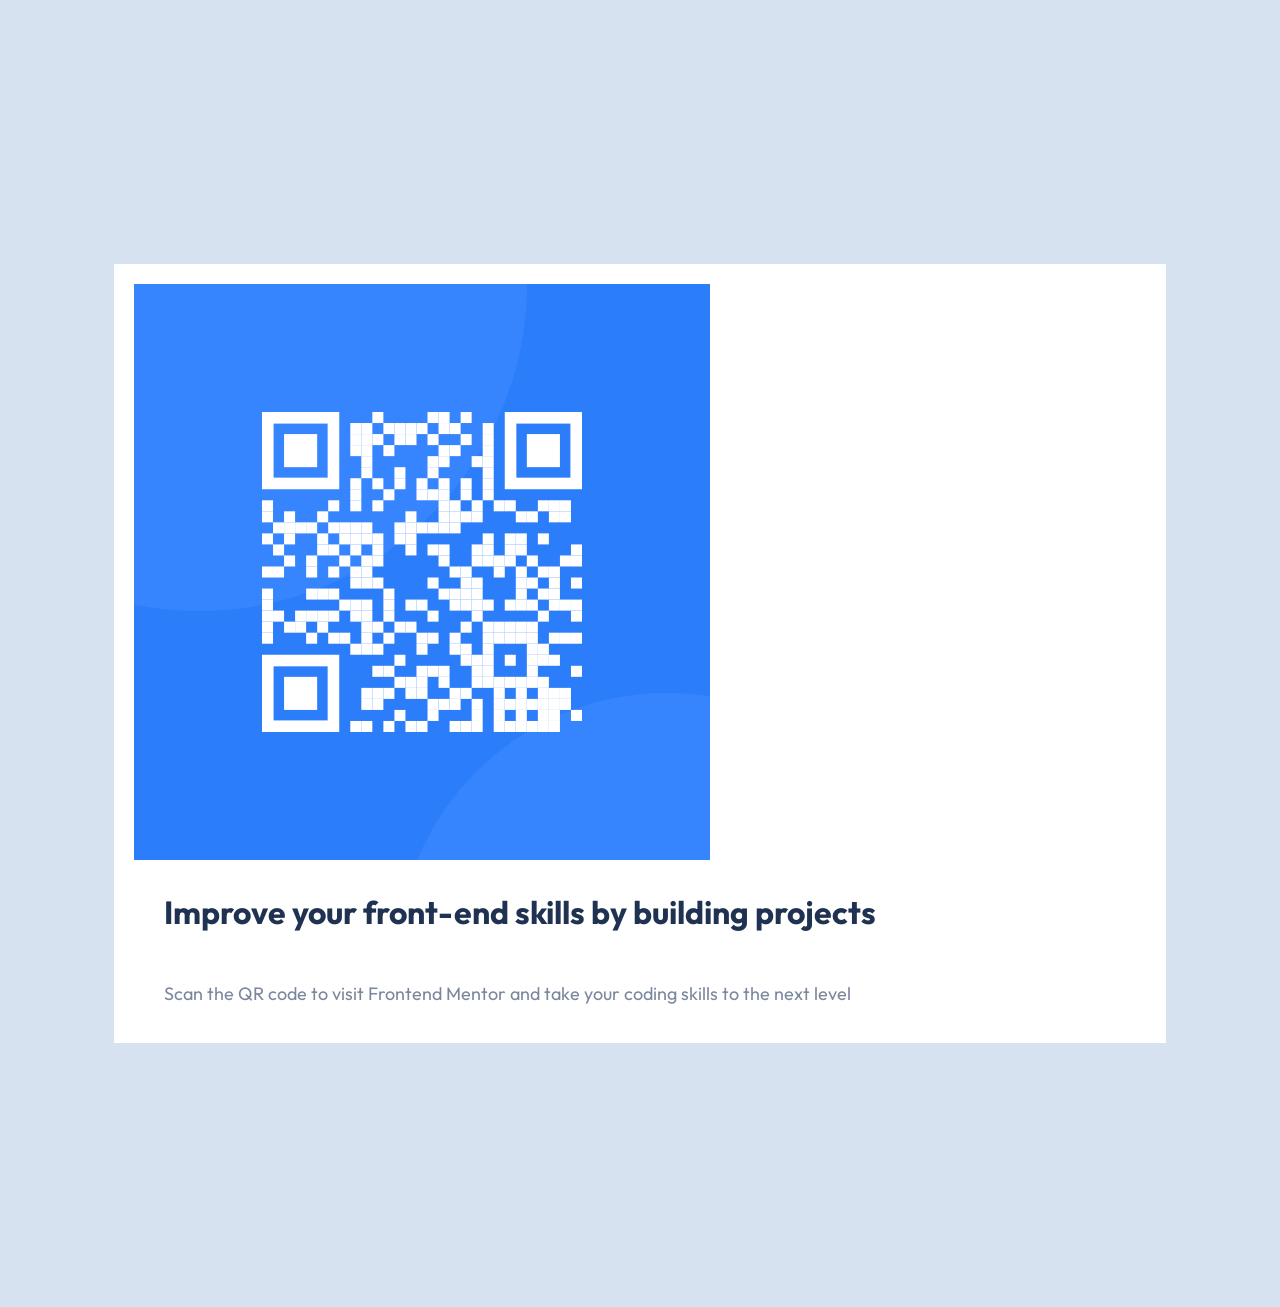
<file: index.html>
<!DOCTYPE html>
<html lang="en">
<head>
  <meta charset="UTF-8">
  <meta http-equiv="X-UA-Compatible" content="IE=edge">
  <meta name="viewport" content="width=device-width, initial-scale=1.0">
  <link rel="preconnect" href="https://fonts.googleapis.com">
  <link rel="preconnect" href="https://fonts.gstatic.com" crossorigin>
  <link href="https://fonts.googleapis.com/css2?family=Outfit:wght@400;700&display=swap" rel="stylesheet">
  <link rel="stylesheet" text="text/css" href="styles/styles.css">
  <title>Qr code</title>
</head>
<body>
  
  <section class="qr-container">      
    <img src="./images/image-qr-code.png" alt="qrcodeimage">
    <article class="qr-information">
      <h1 class="qr-title">Improve your front-end skills by building projects</h1>
      <p class="qr-text">
        Scan the QR code to visit Frontend Mentor and take your coding skills to the next level
      </p>
    </article>
  </section>



</body>
</html>
</file>
<file: styles/styles.css>
body{
    background-color: hsl(212, 45%, 89%);
    padding: 20% 0;
}

img{
    max-width:100%;
    height: auto;
    width: auto;

}

h1{
    color:hsl(218, 44%, 22%);
    font-size: xx-large;
}

p{
    color:   hsl(220, 15%, 55%);
    font-size: large;

}
.qr-container{
    background-color: hsl(0, 0%, 100%);
    min-width: 30%;
    max-width: 80%;
    margin:auto;
    padding:20px;
    display: grid;

}

.qr-information{
    font-family: 'Outfit', sans-serif;
    display: flex;
    flex-direction: column;
    padding: 0 30px;
}
</file>
